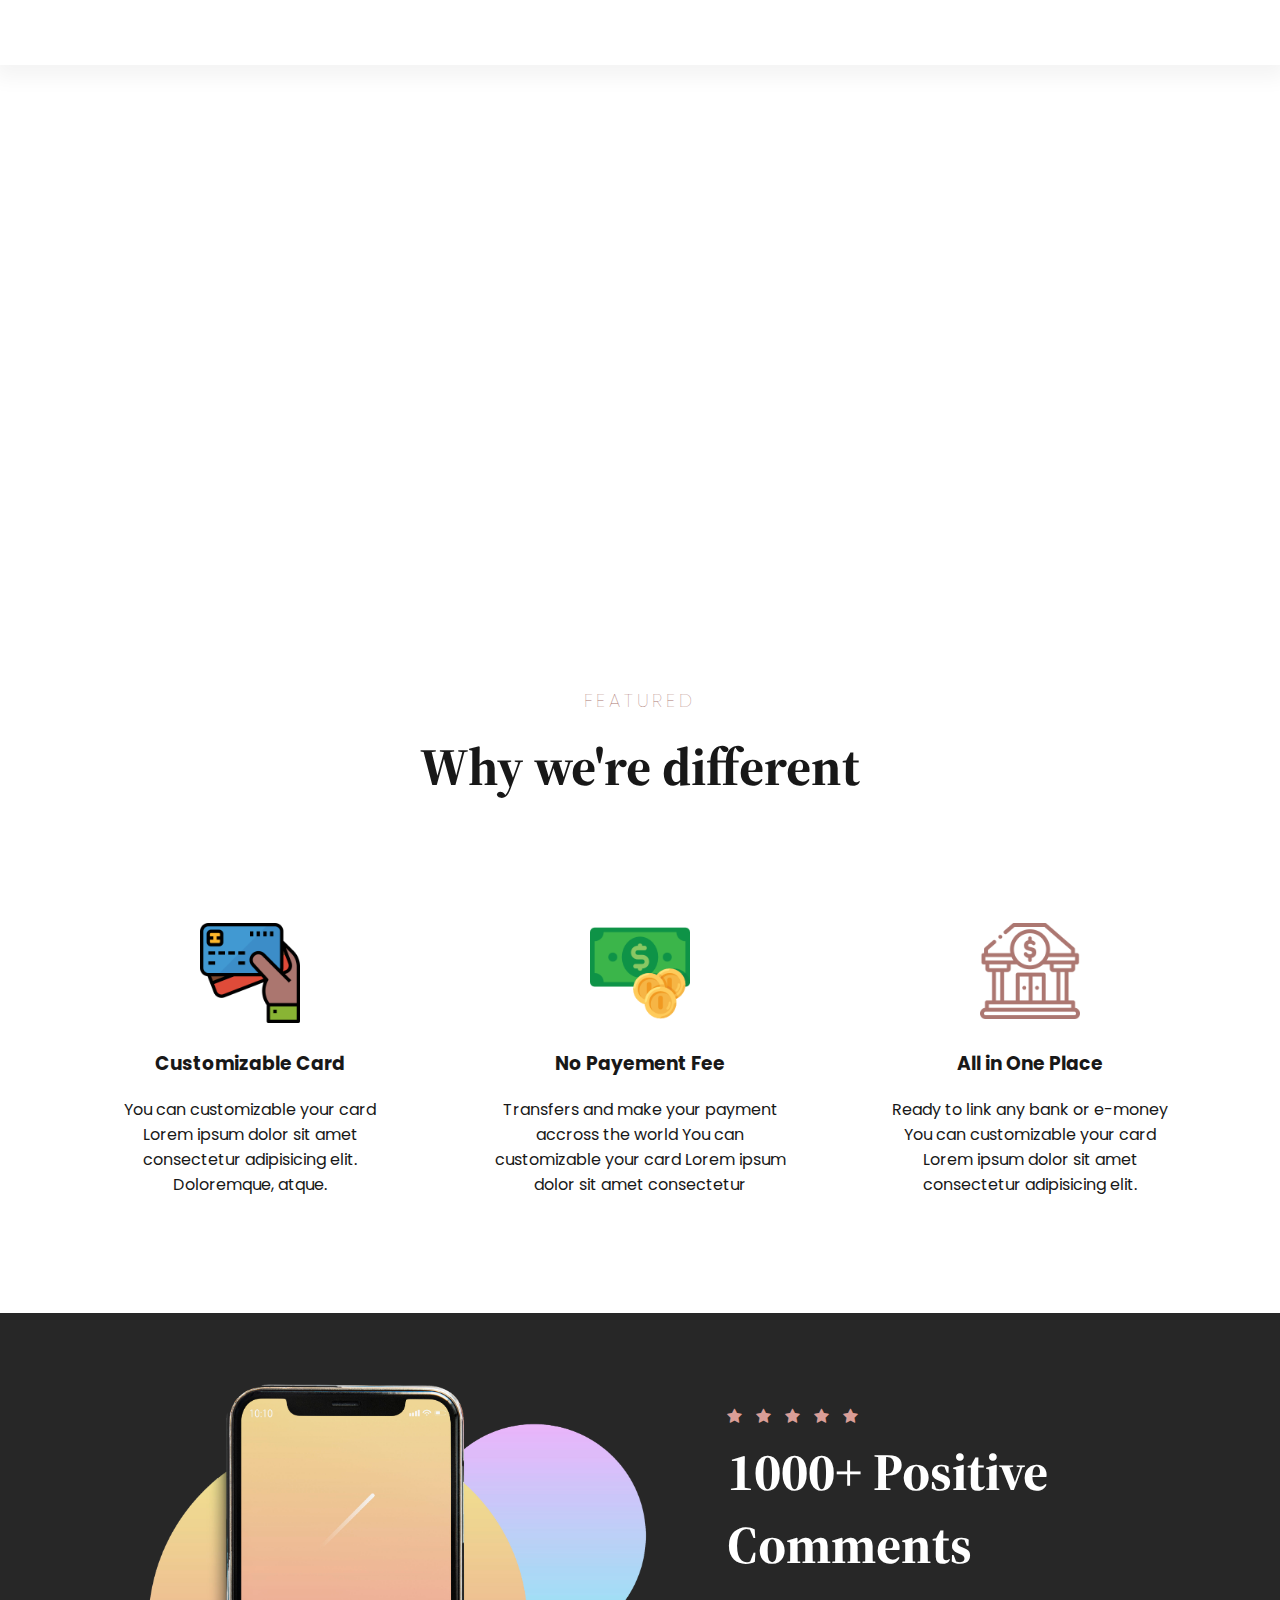
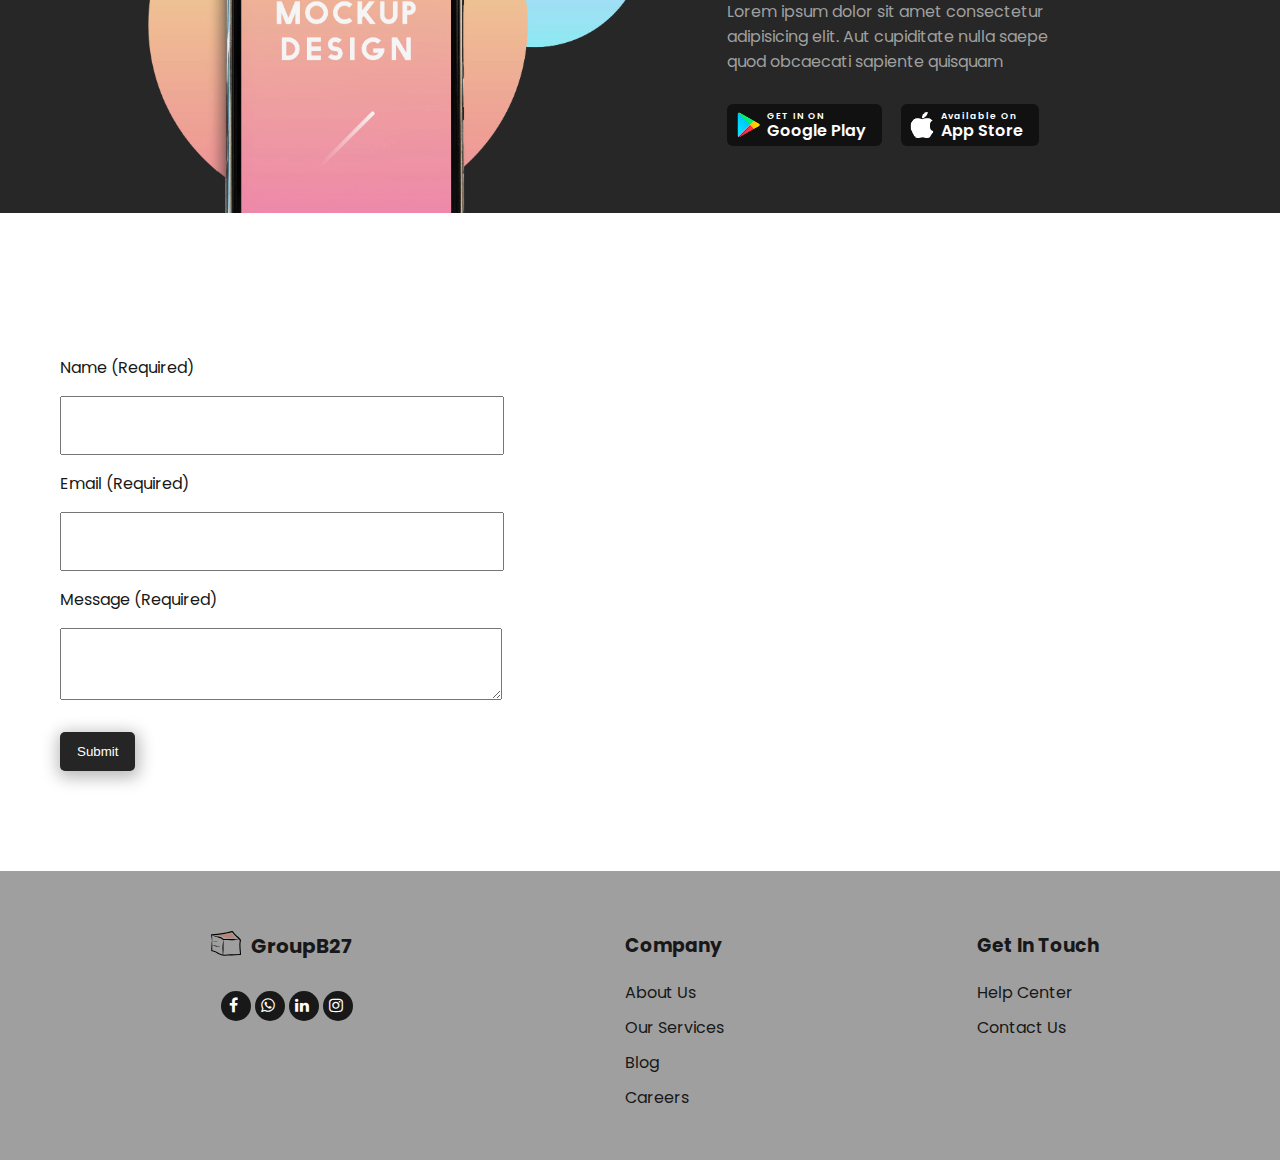
<file: index.html>
<!DOCTYPE html>
<html lang="en">
  <head>
    <meta charset="UTF-8" />
    <meta http-equiv="X-UA-Compatible" content="IE=edge" />
    <meta name="viewport" content="width=device-width, initial-scale=1.0" />
    <link rel="stylesheet" href="css/stylesheet.css" />
    <link
      rel="stylesheet"
      href="https://cdnjs.cloudflare.com/ajax/libs/font-awesome/4.7.0/css/font-awesome.min.css"
    />
    <link rel="preconnect" href="https://fonts.googleapis.com" />
    <link rel="preconnect" href="https://fonts.gstatic.com" crossorigin />
    <link
      href="https://fonts.googleapis.com/css2?family=Poppins&display=swap"
      rel="stylesheet"
    />
    <link
      href="https://fonts.googleapis.com/css2?family=Poppins&family=Source+Serif+Pro:wght@700&display=swap"
      rel="stylesheet"
    />
    <link
      rel="stylesheet"
      href="//maxcdn.bootstrapcdn.com/font-awesome/4.3.0/css/font-awesome.min.css"
    />
    <title>Project Web B27</title>
  </head>
  <body>
    <!-- HEADER -->
    <header>
      <div class="container">
        <div class="header-logo">
          <img src="img/undraw_handcrafts_box.svg" alt="Logo" width="30px" />
          <a href="#">GroupB27</a>
        </div>
        <div class="header-menu">
          <a href="#features">Features</a>
          <a href="#app">App</a>
          <a href="#contact">Contact</a>
          <a href="#" class="login">Login</a>
        </div>
      </div>
    </header>
    <!-- End -->

    <!-- TOP PAGE -->
    <div class="top">
      <div class="container">
        <div class="title">
          <h1>Find the best experience of transaction</h1>
          <p>
            Lorem ipsum dolor sit amet consectetur adipisicing elit. Est earum
            suscipit, iure modi ducimus laboriosam sapiente ipsum nesciunt
            maiores voluptates?
          </p>
          <div class="download">
            <a href="#" class="btn">
              <i class="fa fa-download" aria-hidden="true"></i>
              Download App
            </a>
            <a href="#" class="btn register">
              <i class="fa fa-sign-in" aria-hidden="true"></i>
              Register Now
            </a>
          </div>
        </div>
        <div class="image">
          <img
            src="img/undraw_counting_stars_re_smvv.svg"
            alt="Image"
            width="600px"
          />
        </div>
      </div>
    </div>
    <!-- End -->

    <!-- MAIN -->
    <div class="main" id="features">
      <div class="container">
        <h3 class="heading">FEATURED</h3>
        <h1>Why we're different</h1>
        <div class="features">
          <div class="feature">
            <div class="img_feature">
              <img src="img/debit-card.png" width="100px" />
            </div>
            <h3>Customizable Card</h3>
            <p class="txt">
              You can customizable your card Lorem ipsum dolor sit amet
              consectetur adipisicing elit. Doloremque, atque.
            </p>
          </div>
          <div class="feature">
            <div class="img_feature">
              <img src="img/money.png" alt="" width="100px" />
            </div>
            <h3>No Payement Fee</h3>
            <p class="txt">
              Transfers and make your payment accross the world You can
              customizable your card Lorem ipsum dolor sit amet consectetur
            </p>
          </div>
          <div class="feature">
            <div class="img_feature">
              <img src="img/bank.png" alt="" width="100px" />
            </div>
            <h3>All in One Place</h3>
            <p class="txt">
              Ready to link any bank or e-money You can customizable your card
              Lorem ipsum dolor sit amet consectetur adipisicing elit.
            </p>
          </div>
        </div>
      </div>
    </div>
    <!-- END -->

    <!-- APP -->
    <div class="app-wrapper" id="app">
      <div class="container">
        <div class="content">
          <div class="col">
            <img src="img/phoness.png" alt="" height="500px" class="phone" />
          </div>
          <div class="col">
            <div class="col-text">
              <p class="p-star">
                <i class="fa fa-star" aria-hidden="true"></i>
                <i class="fa fa-star" aria-hidden="true"></i>
                <i class="fa fa-star" aria-hidden="true"></i>
                <i class="fa fa-star" aria-hidden="true"></i>
                <i class="fa fa-star" aria-hidden="true"></i>
              </p>
              <h1>1000+ Positive Comments</h1>
              <p class="teks">
                Lorem ipsum dolor sit amet consectetur adipisicing elit. Aut
                cupiditate nulla saepe quod obcaecati sapiente quisquam
              </p>
              <a class="btn-g btn-google" href="#" title="Google Play">
                <span class="span-google">GET IN ON</span> Google Play
              </a>
              <a class="btn-g btn-app" href="#" title="App Store">
                <span class="span-google">Available On</span> App Store
              </a>
            </div>
          </div>
        </div>
      </div>
    </div>

    <!-- Form comment -->

      <form method="post" action="" class="comment-form">
        <h3 class="title">Leave a Comment!</h3>
        <p>Name (Required)</p>
        <input type="text" name="name" id="name">
        <p>Email (Required)</p>
        <input type="text" name="email" id="email">
        <p>Message (Required)</p>
        <textarea name="message" id="message"></textarea>
        <br><br>
        <button type="submit" class="btn btn-primary">Submit</button>
      </form>

    <!-- FOOTER -->
    <footer id="contact">
      <div class="footer-container">
        <div class="container">
          <div class="footer">
            <div class="footer-logo">
              <img
                src="img/undraw_handcrafts_box.svg"
                alt="Logo"
                width="30px"
              />
              <p>GroupB27</p>
              <div class="fbtn-wrapper">
                <a class="fbtn facebook" href="#"
                  ><span class="fa fa-facebook"></span
                ></a>
                <a class="fbtn whatsapp" href="#"
                  ><span class="fa fa-whatsapp"></span
                ></a>
                <a class="fbtn linkedin" href="#"
                  ><span class="fa fa-linkedin"></span
                ></a>
                <a class="fbtn instagram" href="#"
                  ><span class="fa fa-instagram"></span
                ></a>
              </div>
            </div>

            <div class="fcontainer">
              <div class="Company">
                <h3>Company</h3>
                <ul class="footer-subitem">
                  <li><a href="#">About Us</a></li>
                  <li><a href="#">Our Services</a></li>
                  <li><a href="#">Blog</a></li>
                  <li><a href="#">Careers</a></li>
                </ul>
              </div>
            </div>
            <div class="fcontainer">
              <div class="Contacts">
                <h3>Get In Touch</h3>
                <ul class="footer-subitem">
                  <li><a href="#">Help Center</a></li>
                  <li><a href="#">Contact Us</a></li>
                </ul>
              </div>
            </div>
          </div>
        </div>
      </div>
    </footer>
    <!-- End -->
  </body>
</html>
</file>
<file: css/stylesheet.css>
html {
  scroll-behavior: smooth;
}

body,
a {
  font-family: "Poppins", sans-serif;
  margin: 0;
  color: rgb(24, 24, 24);
}

a {
  text-decoration: none;
}

h1 {
  font-family: "Source Serif Pro", serif;
  font-size: 53px;
}

/* HEADER */
header {
  background-color: #fff;
  width: 100%;
  height: 65px;
  position: fixed;
  top: 0;
  z-index: 10;
  box-shadow: rgba(0, 0, 0, 0.048) 0px 6.5px 19.5px 6.5px;
}

.container {
  width: 1170px;
  margin: auto;
}

.header-logo {
  float: left;
  animation: movedown 1s linear 1;
  animation-delay: 1s;
  visibility: hidden;
  animation-fill-mode: forwards;
}

@keyframes movedown {
  0% {
    transform: translateY(-100px);
    visibility: visible;
  }
  100% {
    transform: translateY(0);
    visibility: visible;
  }
}

.header-logo a {
  font-weight: bold;
  font-size: 20px;
  float: left;
  margin-top: 20px;
}
.header-logo img {
  float: left;
  margin: 20px 10px;
}

.header-menu {
  float: right;
  line-height: 50px;
  padding-top: 10px;

  animation: movedown 1s linear 1;
  animation-delay: 1s;
  visibility: hidden;
  animation-fill-mode: forwards;
}

.header-menu a {
  margin-left: 30px;
}

.login {
  background-color: rgb(0, 0, 0);
  color: #fff;
  padding: 5px 15px;
  border-radius: 5px;
}

.login:hover {
  background-color: #aa756f;
  transition: 0.3s;
}

/* TOP PAGE */
.top {
  padding: 140px 0 100px 0;
}

.top h1 {
  margin-block-start: 0;
  font-weight: 900;
}

.title {
  width: 50%;
  display: inline-block;
  top: 0;

  animation: moveright 1s linear 1;
  animation-delay: 2.5s;
  visibility: hidden;
  animation-fill-mode: forwards;
}

@keyframes moveright {
  0% {
    opacity: 0;
    transform: translateX(-100px);
    visibility: visible;
  }
  100% {
    opacity: 1;
    transform: translateX(0);
    visibility: visible;
  }
}

.title p {
  width: 80%;
  line-height: 1.8;
}

.download {
  margin-top: 50px;
}

.fa {
  margin-right: 5px;
}

.btn {
  background-color: rgb(37, 37, 37);
  color: #fff;
  padding: 10px 15px;
  border-radius: 5px;
  margin-right: 20px;
  display: inline-block;
  border: 2px solid #aa756f00;

  box-shadow: rgb(0 0 0 / 27%) 1px 3.5px 15.5px 3.5px;
}

.register {
  background-color: #aa756f;
  border: 2px solid #aa756f00;
}

.btn:hover {
  background-color: #fff;
  color: rgb(37, 37, 37);
  border: 2px solid #aa756f;
  transition: 0.5s;
}

.image {
  width: 50%;
  float: right;
}

.image img {
  float: right;

  animation: zoomin 1s linear 1;
  animation-delay: 3s;
  visibility: hidden;
  animation-fill-mode: forwards;
}

@keyframes zoomin {
  0% {
    opacity: 0;
    transform: scale(0.5);
    visibility: visible;
  }
  100% {
    opacity: 1;
    transform: scale(1);
    visibility: visible;
  }
}

/* MAIN */

.main {
  text-align: center;
  padding: 60px 0 100px 0;
}

.heading {
  color: #aa756f;
  margin-bottom: 20px;
  letter-spacing: 4px;
  font-weight: lighter;
  margin-bottom: -20px;
}

.main h1 {
  padding-bottom: 60px;
}

.features {
  margin-top: 60px;
  justify-content: center;
  display: flex;
}

.feature {
  float: left;
  width: 30%;
  margin: 0 45px;
}

/*form*/

.comment-form{
  padding-top: 60px;
  padding-left: 60px;
  margin: auto;
  padding-bottom: 100px;
}

input, textarea{
  width: 400px;
  padding: 20px;
}

/*  */

.app-wrapper {
  background-color: rgb(39, 39, 39);
  padding-bottom: 0;
  margin-bottom: 0;
  color: #fff;
}

.content {
  padding: 0 75px;
  margin-bottom: 0px;
  display: flex;
  justify-content: center;
}

.col {
  margin-right: 65px;
}

.col-text {
  padding: 75px 1px 1px 1px;
}

.p-star {
  margin: 16px 0px -29px 0px;
}

.teks {
  color: #9f9f9f;
  margin-top: -18px;
  margin-bottom: 25px;
}

.phone {
  margin-bottom: -7px;
}

.fa-star {
  color: #da9e97;
  margin-right: 10px;
}

/* FOOTER */
footer * {
  padding: 0;
  margin: 0;
  box-sizing: border-box;
}

ul {
  list-style-type: none;
}

.footer-container {
  margin: 0;
  padding: 0;
  background-color: #9f9f9f;
}

.footer {
  width: 100%;
  font: white;
  display: flex;
  justify-content: space-around;
  flex-wrap: wrap;
  padding-top: 60px;
  padding-bottom: 50px;
}

.footer-logo {
  float: left;
  padding: 0px 20px;
}

.footer-logo img {
  float: left;
  margin: 0 10px;
}

.footer-logo p {
  font-weight: bold;
  font-size: 20px;
  float: left;
}

.fbtn-wrapper {
  padding-top: 60px;
  margin-top: 10px 0;
  display: block;
  position: relative;
  left: 20px;
}

.fbtn {
  height: 30px;
  width: 30px;
  border-radius: 50%;
  text-align: center;
  line-height: 30px;
  display: inline-block;
  background-color: rgb(24, 24, 24);
  color: white;
}

.fcontainer {
  display: inline-block;
  justify-content: space-evenly;
}

.fcontainer h3 {
  font: black;
  padding-bottom: 10px;
}

.fcontainer li {
  padding-top: 10px;
  color: grey;
}

/*  */

a.btn-google {
  font-family: "Poppins", sans-serif;
  color: #fff;
}
.btn-g {
  margin: 5px 15px 5px 0px;
  font-size: 16px;
  line-height: 1.3333333;
  border-radius: 6px;
  white-space: nowrap;
  vertical-align: middle;
  font-weight: 500;
  text-decoration: none;
  display: inline-block;
}
.btn-g:hover {
  color: #333;
  text-decoration: none;
  outline: 0;
}

.btn-google {
  color: #fff;
  background-color: #111;
  padding: 1px 16px 5px 40px;
  position: relative;
  font-weight: 600;
}
.btn-google:hover {
  color: #fff;
  background-color: #555;
  transition: 0.3s;
}
.btn-google:before {
  content: "";
  background-image: url(../img/playstore.png);
  background-size: cover;
  width: 30px;
  height: 30px;
  position: absolute;
  left: 6px;
  top: 50%;
  margin-top: -15px;
}

.span-google {
  margin-top: 5px;
  display: block;
  margin-bottom: -2px;
  font-size: 9px;
  letter-spacing: 1px;
}

.btn-app {
  color: #fff;
  background-color: #111;
  padding: 1px 16px 5px 40px;
  position: relative;
  font-weight: 600;
}
.btn-app:hover {
  color: #fff;
  background-color: #555;
  transition: 0.3s;
}
.btn-app:before {
  content: "";
  background-image: url(../img/appstore.png);
  background-size: cover;
  width: 30px;
  height: 30px;
  position: absolute;
  left: 6px;
  top: 50%;
  margin-top: -15px;
}
</file>
